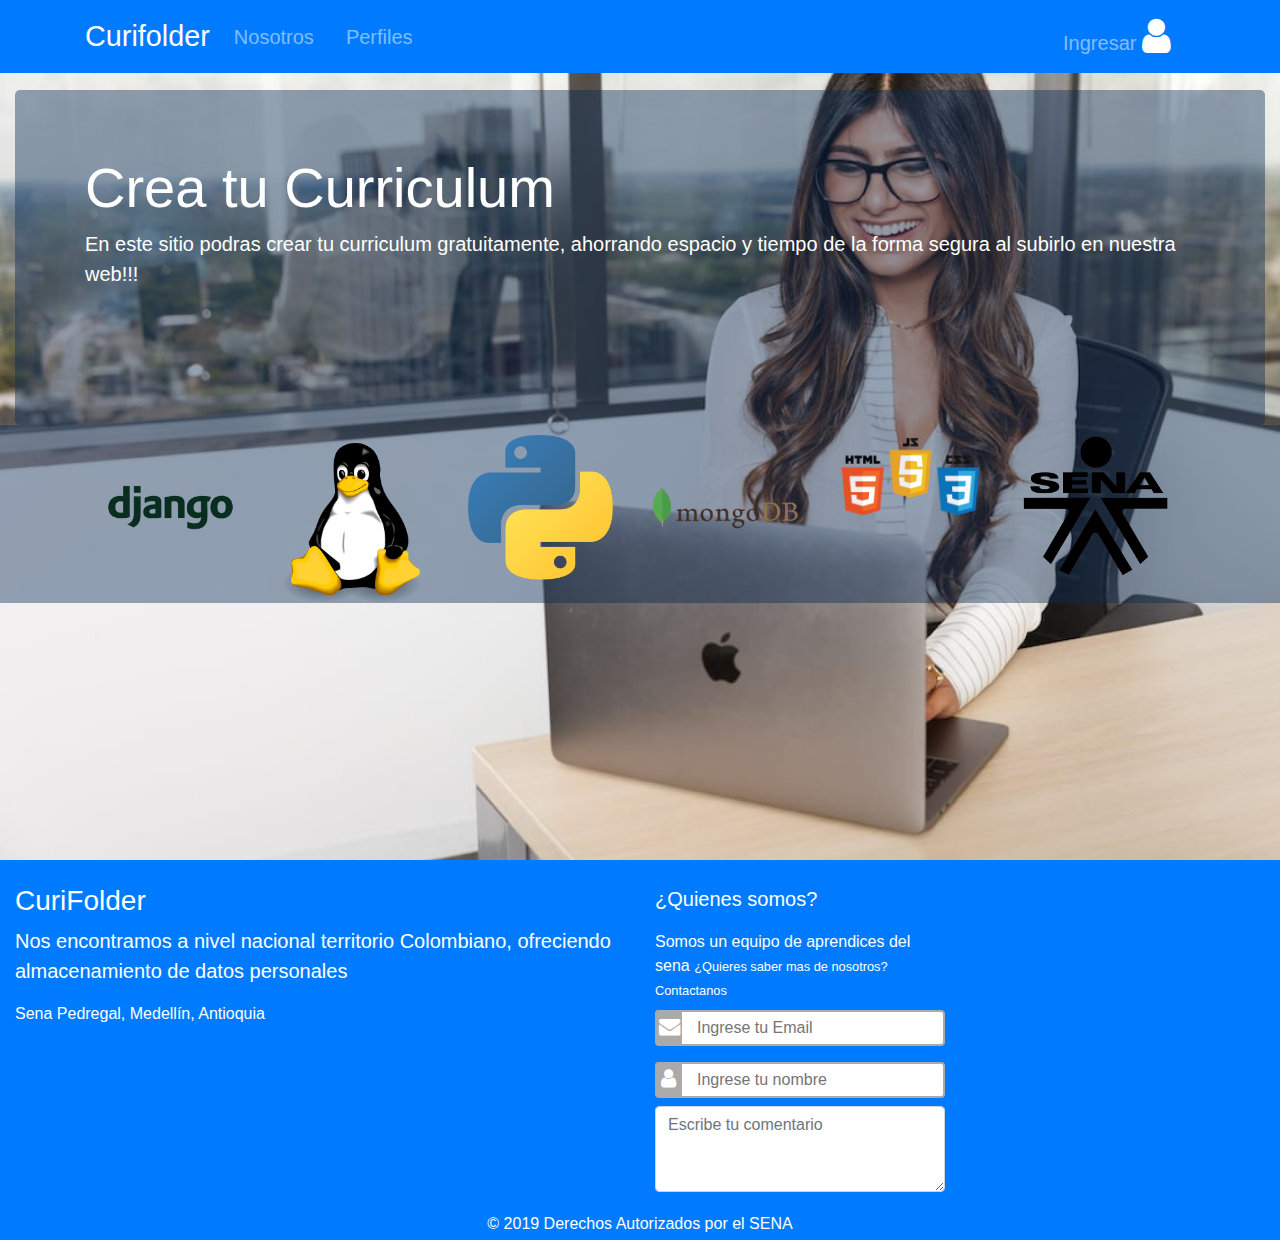
<file: proyectopython/index.html>
<!doctype html>
<html lang="es">
  <head>
    <!-- Required meta tags -->
    <meta charset="utf-8">
    <meat name="projectend" autor="Jose Quintero">
    <meta name="viewport" content="width=device-width, initial-scale=1, shrink-to-fit=no">
    <!-- Bootstrap CSS -->
    <link rel="icon" href="assets/img/inicio.png">
    <link rel="stylesheet" href="https://stackpath.bootstrapcdn.com/bootstrap/4.3.1/css/bootstrap.min.css" integrity="sha384-ggOyR0iXCbMQv3Xipma34MD+dH/1fQ784/j6cY/iJTQUOhcWr7x9JvoRxT2MZw1T" crossorigin="anonymous">
    <link rel="stylesheet" type="text/css" href="assets/css/carousel.css" rel="stylesheet" type="text/css" >
    <link rel="stylesheet" type="text/css" href="https://cdnjs.cloudflare.com/ajax/libs/font-awesome/4.7.0/css/font-awesome.css" >
    <link rel="stylesheet" href="assets/css/styleindex.css">    
    <link rel="stylesheet" href="assets/css/style.css">
    <link rel="stylesheet" href="assets/css/fonts.css">
    <!--Scripts JS -->
    <script src="https://ajax.googleapis.com/ajax/libs/jquery/1.12.4/jquery.min.js" type="text/javascript" ></script>
    <script src="https://stackpath.bootstrapcdn.com/bootstrap/4.3.1/js/bootstrap.min.js" integrity="sha384-JjSmVgyd0p3pXB1rRibZUAYoIIy6OrQ6VrjIEaFf/nJGzIxFDsf4x0xIM+B07jRM" crossorigin="anonymous"></script>
    <script src="slick.js" type="text/javascript" charset="utf-8"></script>
  <title>Pagina principal</title>
  </head>
  <body class="cambie1" >
      <script type="text/javascript">
       (function(){
	var i = 2;
		var cambiar = setInterval( function(){
			$('#cambiante').css( 'background-image', 'url("2.jpg")' );
			$('.cambie1').animate({
				opacity: 1
			}, 'slow', function(){
				$(this).css( {'background-image': 'url("assets/img/estudiante' + i + '.jpg")'} )
				.animate({opacity: 2});
				i++;
        if ( i == 3 )
        { 
          i = 1  
        };
			});
		}, 5000);
  })();
      </script>
      <!-- OBVIAMENTE ESTE ES EL CONTENIDO DEL MENU -->
      <nav class="navbar navbar-expand-lg navbar-dark bg-primary fixed-top " role="navigation">
         <div class="container">
             <a class="navbar-brand titulo" href="#">Curifolder</a>
             <button class="navbar-toggler border-0" type="button" data-toggle="collapse" data-target="#exCollapsingNavbar">
               &#9776;
             </button>
             <div class="collapse navbar-collapse" id="exCollapsingNavbar">
                <!-- <ul class="nav navbar-nav">
                    <li class="nav-item"><a href="index.html" class="nav-link navbar-brand">Inicio</a></li>
                 </ul> -->
                 <ul class="nav navbar-nav">
                    <li class="nav-item"><a href="nosotros.html" class="nav-link navbar-brand">Nosotros</a></li>
                 </ul>
                 <ul class="nav navbar-nav">
                    <li class="nav-item"><a href="perfil.html" class="nav-link navbar-brand">Perfiles</a></li>
                  </ul>
                 <ul class="nav navbar-nav flex-row justify-content-between ml-auto">
                     <li class="dropdown order-1 ">
                        <a class="nav-link navbar-brand" id="dropdownMenu1" data-toggle="dropdown" style="cursor: pointer;">Ingresar
                         <i class="fa fa-user fa-2x " style="color: white; "  aria-hidden="true">
                        </a></i>
                         <ul class="dropdown-menu dropdown-menu-right mt-2">
                            <li class="px-3 py-2">
                                <form class="form" role="form">
                                      <div class="inputWithIcon inputIconBg">
                                         <input id="emailInput" placeholder="Email" type="email" required="">
                                         <i class="fa fa-envelope fa-lg fa-fw" aria-hidden="true"></i>
                                     </div>
                                     <div class="inputWithIcon inputIconBg">
                                         <input id="passwordInput" placeholder="Password"  type="password" required="">
                                         <i class="fa fa-lock fa-lg fa-fw" aria-hidden="true"></i>
                                      </div>
                                     <div class="form-group">
                                         <button type="submit" class="btn btn-success btn-block">Ingresar</button>
                                     </div>
                                     <div class="form-group text-center">
                                         <small><a href="#" data-toggle="modal" data-target="#modalRegisterForm">¿Usuario nuevo?</a></small>
                                     </div>
                                 </form>
                             </li>
                         </ul>
                     </li>
                 </ul>
             </div>
         </div>
     </nav>
     <!-- ESTE ES EL CONTENIDO DE LA VENTANA EMERGENTE -->
     <div class="modal fade" id="modalRegisterForm" tabindex="-1" role="dialog" aria-labelledby="myModalLabel"
       aria-hidden="true">
       <div class="modal-dialog" role="document">
         <div class="modal-content">
           <div class="modal-header text-center">
             <h4 class="modal-title w-100 font-weight-bold">Registro</h4>
             <button type="button" class="close" data-dismiss="modal" aria-label="Close">
               <span aria-hidden="true">&times;</span>
             </button>
           </div>
           <div class="modal-body mx-3">
            <div class="inputWithIcon inputIconBg">
              <input type="text" placeholder="Ingrese nombre">
              <i class="fa fa-user fa-lg fa-fw" aria-hidden="true"></i>
            </div>
            <div class="inputWithIcon inputIconBg">
              <input type="text" placeholder="Ingrese apellido">
              <i class="fa fa-user fa-lg fa-fw" aria-hidden="true"></i>
            </div>
            <div class="inputWithIcon inputIconBg">
              <input type="email" placeholder="Ingrese Email">
              <i class="fa fa-envelope fa-lg fa-fw" aria-hidden="true"></i>
            </div>
            <div class="inputWithIcon inputIconBg">
              <input type="password" placeholder="Ingrese contraseña">
              <i class="fa fa-lock fa-lg fa-fw" aria-hidden="true"></i>
            </div>
           </div>
           <div class="modal-footer d-flex justify-content-center">
             <button class="btn btn btn-success">Registrarse</button>
           </div>
         </div>
       </div>
     </div>
    <div class="container-fluid">
      <div class="jumbotron jumbotron-fluid transfe py-10 tamain ">
        <div class="container ">
          <h1 class="display-4">Crea tu Curriculum</h1>
          <p class="lead">En este sitio podras crear tu curriculum gratuitamente, ahorrando espacio y tiempo de la forma segura al subirlo en nuestra web!!!</p>
        </div>
      </div>
    </div>
    <div class="row carrusel fila">
        <div class="container">
          <section class="customer-logos slider">
            <div class="slide"><img src="assets/img/car4.png"></div>
            <div class="slide"><img src="assets/img/car1.png"></div>
            <div class="slide"><img src="assets/img/car2.png"></div>
            <div class="slide"><img src="assets/img/car3.png"></div>
            <div class="slide"><img src="assets/img/car5.png"></div>
            <div class="slide"><img src="assets/img/car6.png"></div>
            <div class="slide"><img src="assets/img/image8.png"></div>
          </section>
        </div>
      </div>
	<script type="text/javascript">
		$(document).ready(function(){
			$('.customer-logos').slick({
				slidesToShow: 6,
				slidesToScroll: 1,
				autoplay: true,
				autoplaySpeed: 3000,
				arrows: false,
				dots: false,
					pauseOnHover: false,
					responsive: [{
					breakpoint: 768,
					settings: {
						slidesToShow: 4
					}
				}, {
					breakpoint: 520,
					settings: {
						slidesToShow: 3
					}
				}]
			});
    });
  </script>
  <!-- Y POR ULTIMO ESTA EL PIE DE PAGINA -->
  <footer class="page-footer font-small bg-primary pt-4">
    <div class="container-fluid text-center blue text-md-left">
      <div class="row">
        <div class="col-md-6 mt-md-0 mt-3">
          <!-- Content -->
          <h3 style="color: white;">CuriFolder</h3>
          <p class="lead" style="color: white;">Nos encontramos a nivel nacional territorio Colombiano, ofreciendo almacenamiento de datos personales</p>
          <p style="color: white;">Sena Pedregal, Medellín, Antioquia</p>   
          <iframe class="embed-responsive-item" src="https://www.google.com/maps/embed?pb=!1m18!1m12!1m3!1d3965.716385745309!2d-75.57092518517804!3d6.300947927458416!2m3!1f0!2f0!3f0!3m2!1i1024!2i768!4f13.1!3m3!1m2!1s0x8e442f25d6670d4d%3A0x8043999e5e767b96!2sSENA%20-%20Centro%20de%20Tecnolog%C3%ADa%20de%20la%20Manufactura%20Avanzada!5e0!3m2!1ses!2sco!4v1570754942399!5m2!1ses!2sco" width="400" height="100" frameborder="0" style="border:0;" allowfullscreen=""></iframe>
        </div>
        <hr class="clearfix w-100 d-md-none pb-3">
        <div class="col-md-3 mb-md-0 mb-3">
          <p class="lead" style="color: white;">¿Quienes somos?</p>
          <ul class="list-unstyled">
            <li>
              <a style="color: white;">Somos un equipo de aprendices del sena</a>
              <small ><a  style="color: white;" href="nosotros.html" >¿Quieres saber mas de nosotros?</a></small>
              <form action="" method="POST">
                <small>Contactanos</small>                      
            <div class="inputWithIcon inputIconBg">
                <input type="email" placeholder="Ingrese tu Email">
                <i class="fa fa-envelope fa-lg fa-fw" aria-hidden="true"></i>
              </div>
              <div class="inputWithIcon inputIconBg">
                  <input type="text" placeholder="Ingrese tu nombre">
                  <i class="fa fa-user fa-lg fa-fw" aria-hidden="true"></i>
                </div>
                <div class="inputWithIcon inputIconBg">
                <textarea  name="comentarios" rows="3" cols="35" class="md-textarea form-control" placeholder="Escribe tu comentario"></textarea>
              </div>
              </form>
            </li>
          </ul>
        </div>
      </div>
    </div>
    <div class="footer-copyright text-center py-1 blue" style="color: white;">© 2019 Derechos Autorizados por el SENA
    </div>
  </footer>
    <script src="https://cdnjs.cloudflare.com/ajax/libs/popper.js/1.14.7/umd/popper.min.js" integrity="sha384-UO2eT0CpHqdSJQ6hJty5KVphtPhzWj9WO1clHTMGa3JDZwrnQq4sF86dIHNDz0W1" crossorigin="anonymous"></script>
</body>
</html>
</file>
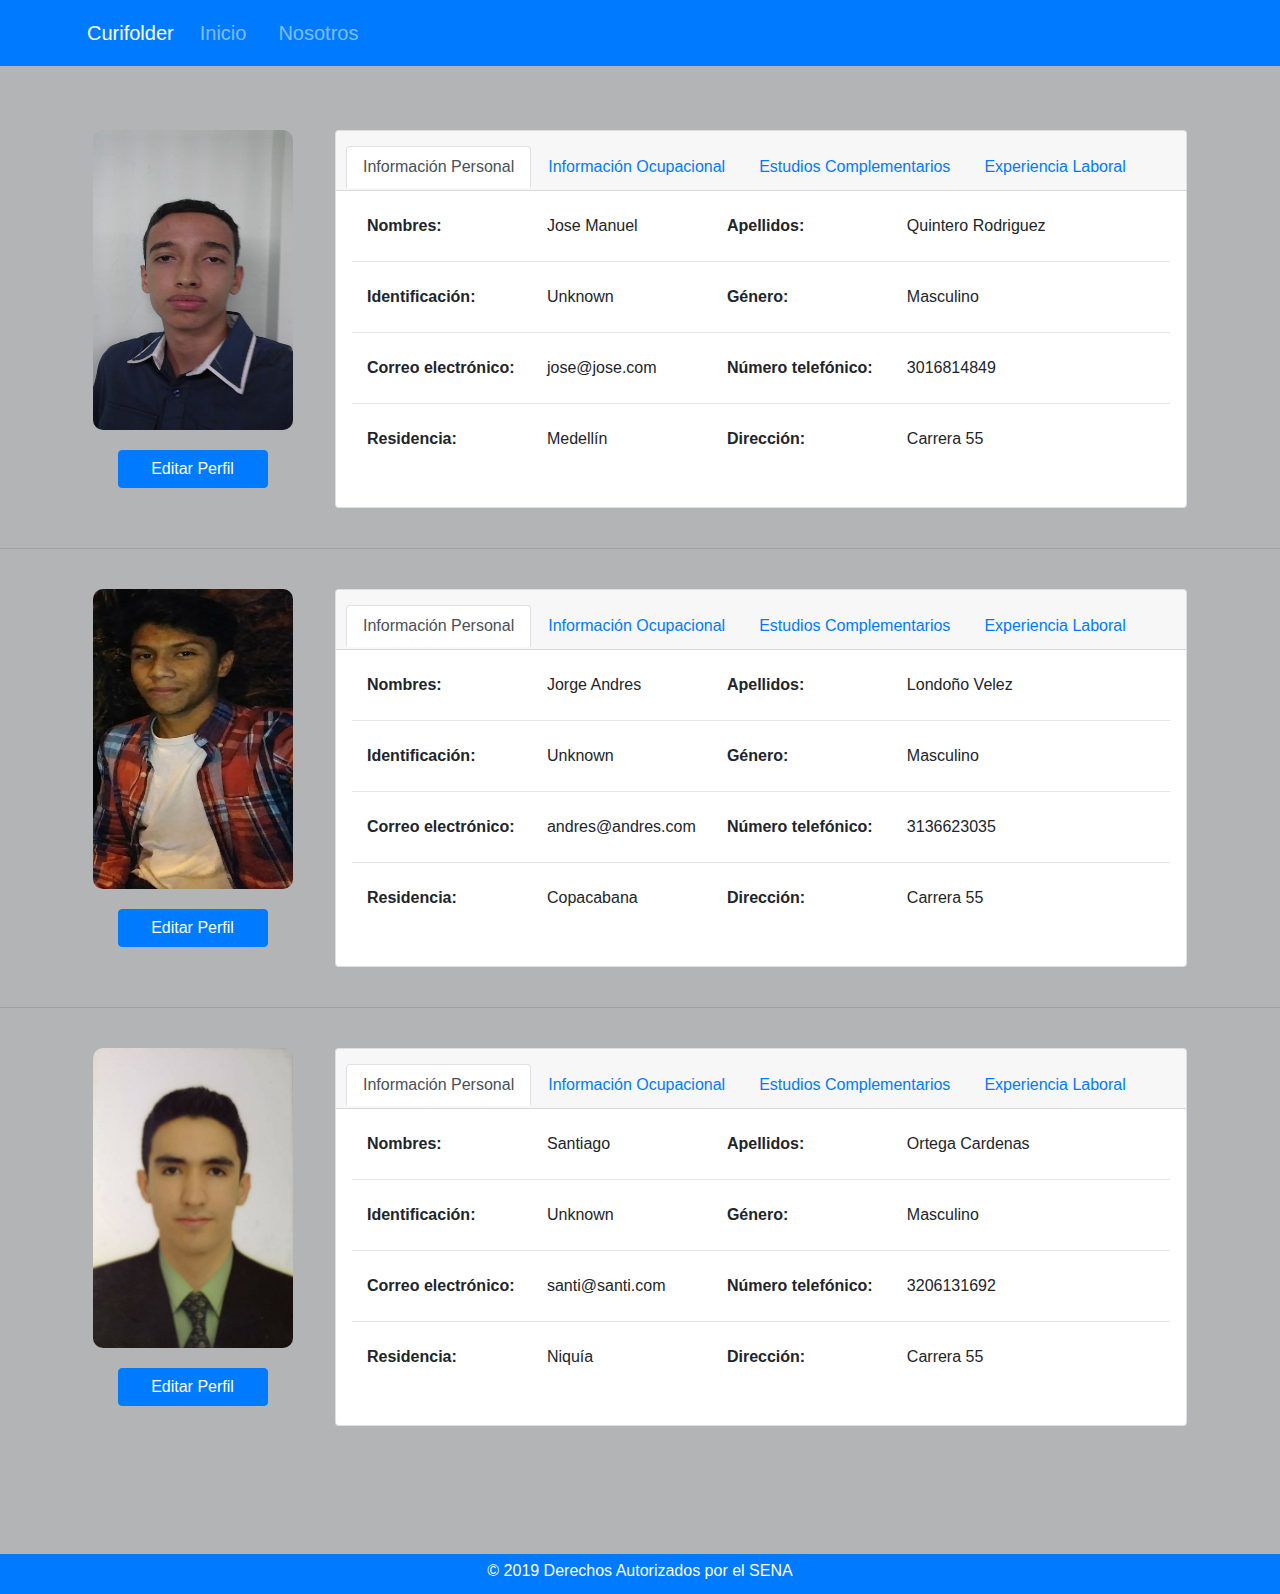
<file: proyectopython/perfil.html>
<!DOCTYPE html>
<html lang="es">
  <head>
    <meta charset="utf-8">
    <meta name="viewport" content="width=device-width, initial-scale=1.0">
    <link rel="icon" href="assets/img/inicio.png">
    <link rel="stylesheet" href="assets/css/styleprofile.css">
    <link rel="stylesheet" href="assets/css/styleindex.css">
    <link rel="stylesheet" type="text/css" href="https://cdnjs.cloudflare.com/ajax/libs/font-awesome/4.7.0/css/font-awesome.css" crossorigin="anonymous">
    <link rel="stylesheet" type="text/css" href="https://stackpath.bootstrapcdn.com/bootstrap/4.3.1/css/bootstrap.min.css" crossorigin="anonymous">
  <title>Perfil de usuario</title>
  </head>
  <!-- ESTE ES EL MENU YA DE POR SI -->
  <body style="background: #b3b4b5;">
      <nav class="navbar navbar-expand-lg navbar-dark bg-primary fixed-top " role="navigation">
          <div class="container">
              <a class="navbar-brand titulo" href="#">Curifolder</a>
              <button class="navbar-toggler border-0" type="button" data-toggle="collapse" data-target="#exCollapsingNavbar">
                &#9776;
              </button>
              <div class="collapse navbar-collapse" id="exCollapsingNavbar">
                 <ul class="nav navbar-nav">
                     <li class="nav-item"><a href="index.html" class="nav-link navbar-brand">Inicio</a></li>
                  </ul>
                  <ul class="nav navbar-nav">
                     <li class="nav-item"><a href="nosotros.html" class="nav-link navbar-brand">Nosotros</a></li>
                  </ul>
              </div>
          </div>
      </nav>
      <!-- TODO ESTO ES EL CONTENIDO DEL MINI FORMULARIO DE INGRESO -->
        <div id="main"></div>
        <!-- PRIMERO VA EL CONTENEDOR DEL JOSE --> 
      <div class="container">
        <div class="row">
          <!-- CONTENEDOR DE LA IMAGEN DE PERFIL Y EL BOTON -->
          <div class="col-lg-3 order-lg text-center" style="margin-left: -20px;">
            <img src="assets/img/jose.jpg" style="border-radius: 10px; height: 300px; width: 200px;" class="mx-auto img-fluid img-circle d-block" alt="avatar">
            <div class="card-body">
              <button type="button" class="btn btn-primary" style="width: 150px;">Editar Perfil</button>
            </div>
          </div>
          <!-- CONTENEDOR DE MENU MAS LAS TABLAS -->
          <div class="card tab-card">
            <!-- CONTENEDOR DE UNICAMENTE EL MENU DE USAURIO -->
            <div class="card-header tab-card-header">
              <ul class="nav nav-tabs card-header-tabs" role="tablist">
                <li class="nav-item">
                  <a class="nav-link active" id="two-tab" data-toggle="tab" href="#two" role="tab" aria-controls="Two" aria-selected="true">Información Personal</a>
                </li>
                <li class="nav-item">
                  <a class="nav-link" id="one-tab" data-toggle="tab" href="#one" role="tab" aria-controls="One" aria-selected="true">Información Ocupacional</a>
                </li>
                <li class="nav-item">
                  <a class="nav-link" id="one-tab" data-toggle="tab" href="#three" role="tab" aria-controls="One" aria-selected="true">Estudios Complementarios</a>
                </li>
                <li class="nav-item">
                  <a class="nav-link" id="one-tab" data-toggle="tab" href="#four" role="tab" aria-controls="one" aria-selected="true">Experiencia Laboral</a>
                </li>
              </ul>
            </div>
            <!-- ESTE ES EL CONTENEDOR DE TODAS LAS TABLAS -->
            <div class="tab-content" id="myTabContent" style="width: 850px;">
              <!-- DESDE AQUI INCIA LA PRIMERA TABLA -->
              <div class="tab-pane show fade p-3" id="one" role="tabpanel" aria-labelledby="one-tab">
                <div class="row">
                  <div class="col-md-12" style="font-family: Arial, Helvetica, sans-serif;">
                    <h5><b>Perfil Profesional</b></h5>
                    <p>Lorem ipsum dolor sit amet consectetur adipisicing elit. Tempora, architecto? Perferendis repellendus error, numquam unde commodi inventore, officiis hic itaque odio necessitatibus explicabo minima, totam neque temporibus ullam! Explicabo, dolores!</p><hr>
                    <h5><b>Perfil Ocupacional</b></h5>
                    <p>Lorem ipsum dolor, sit amet consectetur adipisicing elit. Expedita corrupti iure esse molestias delectus labore, itaque sint, autem libero dolore facere! Est quasi et dolore quas rerum error aperiam iusto.</p><hr>
                    <h5><b>Logros Destacados</b></h5>
                    <p>Lorem ipsum dolor, sit amet consectetur adipisicing elit. Expedita corrupti iure esse molestias delectus labore, itaque sint, autem libero dolore facere! Est quasi et dolore quas rerum error aperiam iusto.</p><hr>
                    <div>
                      <h5><b>Conocimientos en las tecnologias</b></h5>
                      <a href="#" class="badge badge-dark badge-pill" style="background: orange; padding: 10px; width: 60px;">HTML</a>
                      <a href="#" class="badge badge-dark badge-pill" style="background: green; padding: 10px; width: 60px;">PHP</a>
                      <a href="#" class="badge badge-dark badge-pill" style="background: brown; padding: 10px; width: 60px;">JAVA</a>
                      <a href="#" class="badge badge-dark badge-pill" style="background: blue; padding: 10px; width: 80px;">PYTHON</a>
                      <a href="#" class="badge badge-dark badge-pill" style="background: purple; padding: 10px; width: 100px;">BOOTSTRAP</a>
                    </div>
                  </div>
                </div>
              </div>
              <!-- PARA ENTRAR A LA SEGUNDA TABLA -->
              <div class="tab-pane fade show p-3 active" id="two" role="tabpanel" aria-labelledby="two-tab">
                <form role="form">
                  <div class="form-group row col-lg-11" style="font-family: Arial, Helvetica, sans-serif;">
                    <label class="col-lg-3 col-form-label"><b>Nombres:</b></label>
                    <label class="col-lg-3 col-form-label">Jose Manuel</label>
                    <label class="col-lg-3 col-form-label"><b>Apellidos:</b></label>
                    <label class="col-lg-3 col-form-label">Quintero Rodriguez</label>
                  </div><hr>
                  <div class="form-group row col-lg-11" style="font-family: Arial, Helvetica, sans-serif;">
                    <label class="col-lg-3 col-form-label"><b>Identificación:</b></label>
                    <label class="col-lg-3 col-form-label">Unknown</label>
                    <label class="col-lg-3 col-form-label"><b>Género:</b></label>
                    <label class="col-lg-3 col-form-label">Masculino</label>
                  </div><hr>
                  <div class="form-group row col-lg-11" style="font-family: Arial, Helvetica, sans-serif;">
                    <label class="col-lg-3 col-form-label"><b>Correo electrónico:</b></label>
                    <label class="col-lg-3 col-form-label">jose@jose.com</label>
                    <label class="col-lg-3 col-form-label"><b>Número telefónico:</b></label>
                    <label class="col-lg-3 col-form-label">3016814849</label>
                  </div><hr>
                  <div class="form-group row col-lg-11" style="font-family: Arial, Helvetica, sans-serif;">
                    <label class="col-lg-3 col-form-label"><b>Residencia:</b></label>
                    <label class="col-lg-3 col-form-label">Medellín</label>
                    <label class="col-lg-3 col-form-label"><b>Dirección:</b></label>
                    <label class="col-lg-3 col-form-label">Carrera 55</label>
                  </div>
                </form>
              </div>
                <!-- CONTENEDOR DE LA TERCERA TABLA -->
                <div class="tab-pane show fade p-3" id="three" role="tabpanel" aria-labelledby="one-tab">
                  <div class="form-group row col-lg-11" style="font-family: Arial, Helvetica, sans-serif;">
                    <label class="col-lg-2 col-form-label"><b>Primaria:</b></label>
                    <label class="col-lg-4 col-form-label">Liceo Antioqueño 2005</label>
                    <label class="col-lg-2 col-form-label"><b>Bachiller:</b></label>
                    <label class="col-lg-4 col-form-label">Liceo Antioqueño 2011</label>
                  </div><hr>
                  <div class="form-group row col-lg-11" style="font-family: Arial, Helvetica, sans-serif;">
                    <label class="col-lg-2 col-form-label"><b>Tecnica:</b></label>
                    <label class="col-lg-4 col-form-label">Universidad Nacional 2013</label>
                    <label class="col-lg-2 col-form-label"><b>Tecnologia:</b></label>
                    <label class="col-lg-4 col-form-label">Universidad Nacional 2015</label>
                  </div><hr>
                  <div class="form-group row col-lg-11" style="font-family: Arial, Helvetica, sans-serif;">
                    <label class="col-lg-2 col-form-label"><b>Ingeneria:</b></label>
                    <label class="col-lg-4 col-form-label">Unknown</label>
                    <label class="col-lg-2 col-form-label"><b>Maestria:</b></label>
                    <label class="col-lg-4 col-form-label">Unknown</label>
                  </div>
                </div>
                  <!-- CONTENEDOR DE LA CUARTA TABLA -->
                  <div class="tab-pane show fade p-3" id="four" role="tabpanel" aria-labelledby="one-tab">
                    <div class="form-group row col-lg-11" style="font-family: Arial, Helvetica, sans-serif;">
                      <label class="col-lg-2 col-form-label"><b>Empresa:</b></label>
                      <label class="col-lg-4 col-form-label">Bancolombia</label>
                      <label class="col-lg-2 col-form-label"><b>Gerente:</b></label>
                      <label class="col-lg-4 col-form-label">Unknown</label>          
                    </div><hr>
                    <div class="form-group row col-lg-11" style="font-family: Arial, Helvetica, sans-serif;">
                      <label class="col-lg-2 col-form-label"><b>Cargo:</b></label>
                      <label class="col-lg-4 col-form-label">Vendedor y Reparador</label>
                      <label class="col-lg-2 col-form-label"><b>Estado:</b></label>
                      <label class="col-lg-4 col-form-label">Retirado</label>
                    </div><hr>
                    <div class="form-group row col-lg-11" style="font-family: Arial, Helvetica, sans-serif;">
                      <label class="col-lg-2 col-form-label"><b>Contrato:</b></label>
                      <label class="col-lg-4 col-form-label">3 de Diciembre de 2011</label>
                      <label class="col-lg-2 col-form-label"><b>Retiro:</b></label>
                      <label class="col-lg-4 col-form-label">27 de Diciembre de 2013</label>
                    </div>
                  </div>
              </div>
            </div>
          </div>
        </div>
        <br>
        <hr> <!-- ESTE ES EL CONTENEDOR DEL JORGE -->
        <br>
        <div class="container">
          <div class="row">
            <!-- CONTENEDOR DE LA IMAGEN Y EL BOTON -->
            <div class="col-lg-3 order-lg text-center" style="margin-left: -20px;">
              <img src="assets/img/jorge.jpg" style="border-radius: 10px; height: 300px; width: 200px;" class="mx-auto img-fluid img-circle d-block" alt="avatar">
              <div class="card-body">
                <button type="button" class="btn btn-primary" style="width: 150px;">Editar Perfil</button>
              </div>
            </div>
            <!-- CONTENEDOR DEL MENU Y LAS TABLAS -->
            <div class="card tab-card">
              <!-- CONTENEDOR DE SOLAMENTE LOS MENUS -->
              <div class="card-header tab-card-header">
                <ul class="nav nav-tabs card-header-tabs" role="tablist">
                  <li class="nav-item">
                    <a class="nav-link active" id="two-tab" data-toggle="tab" href="#six" role="tab" aria-controls="Two" aria-selected="true">Información Personal</a>
                  </li>
                  <li class="nav-item">
                    <a class="nav-link" id="one-tab" data-toggle="tab" href="#five" role="tab" aria-controls="One" aria-selected="true">Información Ocupacional</a>
                  </li>
                  <li class="nav-item">
                    <a class="nav-link" id="one-tab" data-toggle="tab" href="#seven" role="tab" aria-controls="One" aria-selected="true">Estudios Complementarios</a>
                  </li>
                  <li class="nav-item">
                    <a class="nav-link" id="one-tab" data-toggle="tab" href="#eight" role="tab" aria-controls="one" aria-selected="true">Experiencia Laboral</a>
                  </li>
                </ul>
              </div>
              <!-- ESTE ES EL CONTENEDOR DE SOLO LAS TABLAS -->
              <div class="tab-content" id="myTabContent" style="width: 850px;">
                <!-- CONTENEDOR DE LA PRIMERA TABLA -->
                <div class="tab-pane show fade p-3" id="five" role="tabpanel" aria-labelledby="one-tab">
                  <div class="row">
                    <div class="col-md-12" style="font-family: Arial, Helvetica, sans-serif;">
                      <h5><b>Perfil Profesional</b></h5>
                      <p>Lorem ipsum dolor sit amet consectetur adipisicing elit. Tempora, architecto? Perferendis repellendus error, numquam unde commodi inventore, officiis hic itaque odio necessitatibus explicabo minima, totam neque temporibus ullam! Explicabo, dolores!</p><hr>
                      <h5><b>Perfil Ocupacional</b></h5>
                      <p>Lorem ipsum dolor, sit amet consectetur adipisicing elit. Expedita corrupti iure esse molestias delectus labore, itaque sint, autem libero dolore facere! Est quasi et dolore quas rerum error aperiam iusto.</p><hr>
                      <h5><b>Logros Destacados</b></h5>
                      <p>Lorem ipsum dolor, sit amet consectetur adipisicing elit. Expedita corrupti iure esse molestias delectus labore, itaque sint, autem libero dolore facere! Est quasi et dolore quas rerum error aperiam iusto.</p><hr>
                      <div>
                        <h5><b>Conocimientos en las tecnologias</b></h5>
                        <a href="#" class="badge badge-dark badge-pill" style="background: orange; padding: 10px; width: 60px;">HTML</a>
                        <a href="#" class="badge badge-dark badge-pill" style="background: green; padding: 10px; width: 60px;">PHP</a>
                        <a href="#" class="badge badge-dark badge-pill" style="background: brown; padding: 10px; width: 60px;">JAVA</a>
                        <a href="#" class="badge badge-dark badge-pill" style="background: blue; padding: 10px; width: 80px;">PYTHON</a>
                        <a href="#" class="badge badge-dark badge-pill" style="background: purple; padding: 10px; width: 100px;">BOOTSTRAP</a>
                      </div>
                    </div>
                  </div>
                </div>
                <!-- CONTENEDOR DE LA SEGUNDA TABLA -->
                <div class="tab-pane fade show p-3 active" id="six" role="tabpanel" aria-labelledby="two-tab">
                  <!-- PARA LA INFORMACION PERSONAL SE USA UN FORMULARIO -->
                  <form role="form">
                    <div class="form-group row col-lg-11" style="font-family: Arial, Helvetica, sans-serif;">
                      <label class="col-lg-3 col-form-label"><b>Nombres:</b></label>
                      <label class="col-lg-3 col-form-label">Jorge Andres</label>
                      <label class="col-lg-3 col-form-label"><b>Apellidos:</b></label>
                      <label class="col-lg-3 col-form-label">Londoño Velez</label>
                    </div><hr>
                    <div class="form-group row col-lg-11" style="font-family: Arial, Helvetica, sans-serif;">
                      <label class="col-lg-3 col-form-label"><b>Identificación:</b></label>
                      <label class="col-lg-3 col-form-label">Unknown</label>
                      <label class="col-lg-3 col-form-label"><b>Género:</b></label>
                      <label class="col-lg-3 col-form-label">Masculino</label>
                    </div><hr>
                    <div class="form-group row col-lg-11" style="font-family: Arial, Helvetica, sans-serif;">
                      <label class="col-lg-3 col-form-label"><b>Correo electrónico:</b></label>
                      <label class="col-lg-3 col-form-label">andres@andres.com</label>
                      <label class="col-lg-3 col-form-label"><b>Número telefónico:</b></label>
                      <label class="col-lg-3 col-form-label">3136623035</label>
                    </div><hr>
                    <div class="form-group row col-lg-11" style="font-family: Arial, Helvetica, sans-serif;">
                      <label class="col-lg-3 col-form-label"><b>Residencia:</b></label>
                      <label class="col-lg-3 col-form-label">Copacabana</label>
                      <label class="col-lg-3 col-form-label"><b>Dirección:</b></label>
                      <label class="col-lg-3 col-form-label">Carrera 55</label>
                    </div>
                    </form>
                  </div>
                  <!-- CONTENEDOR DE LA TERCERA TABLA -->
                  <div class="tab-pane show fade p-3" id="seven" role="tabpanel" aria-labelledby="one-tab">
                    <div class="form-group row col-lg-11" style="font-family: Arial, Helvetica, sans-serif;">
                      <label class="col-lg-2 col-form-label"><b>Primaria:</b></label>
                      <label class="col-lg-4 col-form-label">Liceo Antioqueño 2005</label>
                      <label class="col-lg-2 col-form-label"><b>Bachiller:</b></label>
                      <label class="col-lg-4 col-form-label">Liceo Antioqueño 2011</label>
                    </div><hr>
                    <div class="form-group row col-lg-11" style="font-family: Arial, Helvetica, sans-serif;">
                      <label class="col-lg-2 col-form-label"><b>Tecnica:</b></label>
                      <label class="col-lg-4 col-form-label">Universidad Nacional 2013</label>
                      <label class="col-lg-2 col-form-label"><b>Tecnologia:</b></label>
                      <label class="col-lg-4 col-form-label">Universidad Nacional 2015</label>
                    </div><hr>
                    <div class="form-group row col-lg-11" style="font-family: Arial, Helvetica, sans-serif;">
                      <label class="col-lg-2 col-form-label"><b>Ingeneria:</b></label>
                      <label class="col-lg-4 col-form-label">Unknown</label>
                      <label class="col-lg-2 col-form-label"><b>Maestria:</b></label>
                      <label class="col-lg-4 col-form-label">Unknown</label>
                    </div>
                  </div>
                    <!-- CONTENEDOR DE LA CUARTA TABLA -->
                    <div class="tab-pane show fade p-3" id="eight" role="tabpanel" aria-labelledby="one-tab">
                      <div class="form-group row col-lg-11" style="font-family: Arial, Helvetica, sans-serif;">
                        <label class="col-lg-2 col-form-label"><b>Empresa:</b></label>
                        <label class="col-lg-4 col-form-label">Bancolombia</label>
                        <label class="col-lg-2 col-form-label"><b>Gerente:</b></label>
                        <label class="col-lg-4 col-form-label">Unknown</label>          
                      </div><hr>
                      <div class="form-group row col-lg-11" style="font-family: Arial, Helvetica, sans-serif;">
                        <label class="col-lg-2 col-form-label"><b>Cargo:</b></label>
                        <label class="col-lg-4 col-form-label">Vendedor y Reparador</label>
                        <label class="col-lg-2 col-form-label"><b>Estado:</b></label>
                        <label class="col-lg-4 col-form-label">Retirado</label>
                      </div><hr>
                      <div class="form-group row col-lg-11" style="font-family: Arial, Helvetica, sans-serif;">
                        <label class="col-lg-2 col-form-label"><b>Contrato:</b></label>
                        <label class="col-lg-4 col-form-label">3 de Diciembre de 2011</label>
                        <label class="col-lg-2 col-form-label"><b>Retiro:</b></label>
                        <label class="col-lg-4 col-form-label">27 de Diciembre de 2013</label>
                      </div>
                    </div>
                </div>
              </div>
            </div>
          </div>
          <br>
          <hr><!-- Y POR ULTIMO EL CONTENEDOR DEL SANTIAGO -->
          <br>
          <div class="container">
              <div class="row">
                <!-- CONTENEDOR DE LA IMAGEN Y EL BOTON -->
                <div class="col-lg-3 order-lg text-center" style="margin-left: -20px;">
                  <img src="assets/img/santi.jpg" style="border-radius: 10px; height: 300px; width: 200px;" class="mx-auto img-fluid img-circle d-block" alt="avatar">
                  <div class="card-body">
                    <button type="button" class="btn btn-primary" style="width: 150px;">Editar Perfil</button>
                  </div>
                </div>
                <!-- CONTENEDOR DEL MENU Y LAS TABLAS -->
                <div class="card tab-card">
                  <!-- CONTENEDOR DE SOLAMENTE LOS MENUS -->
                  <div class="card-header tab-card-header">
                    <ul class="nav nav-tabs card-header-tabs" role="tablist">
                      <li class="nav-item">
                        <a class="nav-link active" id="two-tab" data-toggle="tab" href="#ten" role="tab" aria-controls="Two" aria-selected="true">Información Personal</a>
                      </li>
                      <li class="nav-item">
                        <a class="nav-link" id="one-tab" data-toggle="tab" href="#nine" role="tab" aria-controls="One" aria-selected="true">Información Ocupacional</a>
                      </li>
                      <li class="nav-item">
                        <a class="nav-link" id="one-tab" data-toggle="tab" href="#eleven" role="tab" aria-controls="One" aria-selected="true">Estudios Complementarios</a>
                      </li>
                      <li class="nav-item">
                        <a class="nav-link" id="one-tab" data-toggle="tab" href="#twelve" role="tab" aria-controls="one" aria-selected="true">Experiencia Laboral</a>
                      </li>
                    </ul>
                  </div>
                  <!-- ESTE ES EL CONTENEDOR DE SOLO LAS TABLAS -->
                  <div class="tab-content" id="myTabContent" style="width: 850px;">
                    <!-- CONTENEDOR DE LA PRIMERA TABLA -->
                    <div class="tab-pane show fade p-3" id="nine" role="tabpanel" aria-labelledby="one-tab">
                      <div class="row">
                        <div class="col-md-12" style="font-family: Arial, Helvetica, sans-serif;">
                          <h5><b>Perfil Profesional</b></h5>
                          <p>Lorem ipsum dolor sit amet consectetur adipisicing elit. Tempora, architecto? Perferendis repellendus error, numquam unde commodi inventore, officiis hic itaque odio necessitatibus explicabo minima, totam neque temporibus ullam! Explicabo, dolores!</p><hr>
                          <h5><b>Perfil Ocupacional</b></h5>
                          <p>Lorem ipsum dolor, sit amet consectetur adipisicing elit. Expedita corrupti iure esse molestias delectus labore, itaque sint, autem libero dolore facere! Est quasi et dolore quas rerum error aperiam iusto.</p><hr>
                          <h5><b>Logros Destacados</b></h5>
                          <p>Lorem ipsum dolor, sit amet consectetur adipisicing elit. Expedita corrupti iure esse molestias delectus labore, itaque sint, autem libero dolore facere! Est quasi et dolore quas rerum error aperiam iusto.</p><hr>
                          <div>
                            <h5><b>Conocimientos en las tecnologias</b></h5>
                            <a href="#" class="badge badge-dark badge-pill" style="background: orange; padding: 10px; width: 60px;">HTML</a>
                            <a href="#" class="badge badge-dark badge-pill" style="background: green; padding: 10px; width: 60px;">PHP</a>
                            <a href="#" class="badge badge-dark badge-pill" style="background: brown; padding: 10px; width: 60px;">JAVA</a>
                            <a href="#" class="badge badge-dark badge-pill" style="background: blue; padding: 10px; width: 80px;">PYTHON</a>
                            <a href="#" class="badge badge-dark badge-pill" style="background: purple; padding: 10px; width: 100px;">BOOTSTRAP</a>
                          </div>
                        </div>
                      </div>
                    </div>
                    <!-- CONTENEDOR DE LA SEGUNDA TABLA -->
                    <div class="tab-pane fade show p-3 active" id="ten" role="tabpanel" aria-labelledby="two-tab">
                      <!-- PARA LA INFORMACION PERSONAL SE USA UN FORMULARIO -->
                      <form role="form">
                        <div class="form-group row col-lg-11" style="font-family: Arial, Helvetica, sans-serif;">
                          <label class="col-lg-3 col-form-label"><b>Nombres:</b></label>
                          <label class="col-lg-3 col-form-label">Santiago</label>
                          <label class="col-lg-3 col-form-label"><b>Apellidos:</b></label>
                          <label class="col-lg-3 col-form-label">Ortega Cardenas</label>
                        </div><hr>
                        <div class="form-group row col-lg-11" style="font-family: Arial, Helvetica, sans-serif;">
                          <label class="col-lg-3 col-form-label"><b>Identificación:</b></label>
                          <label class="col-lg-3 col-form-label">Unknown</label>
                          <label class="col-lg-3 col-form-label"><b>Género:</b></label>
                          <label class="col-lg-3 col-form-label">Masculino</label>
                        </div><hr>
                        <div class="form-group row col-lg-11" style="font-family: Arial, Helvetica, sans-serif;">
                          <label class="col-lg-3 col-form-label"><b>Correo electrónico:</b></label>
                          <label class="col-lg-3 col-form-label">santi@santi.com</label>
                          <label class="col-lg-3 col-form-label"><b>Número telefónico:</b></label>
                          <label class="col-lg-3 col-form-label">3206131692</label>
                        </div><hr>
                        <div class="form-group row col-lg-11" style="font-family: Arial, Helvetica, sans-serif;">
                          <label class="col-lg-3 col-form-label"><b>Residencia:</b></label>
                          <label class="col-lg-3 col-form-label">Niquía</label>
                          <label class="col-lg-3 col-form-label"><b>Dirección:</b></label>
                          <label class="col-lg-3 col-form-label">Carrera 55</label>
                        </div>
                      </form>
                    </div>
                      <!-- CONTENEDOR DE LA TERCERA TABLA -->
                      <div class="tab-pane show fade p-3" id="eleven" role="tabpanel" aria-labelledby="one-tab">
                        <div class="form-group row col-lg-11" style="font-family: Arial, Helvetica, sans-serif;">
                          <label class="col-lg-2 col-form-label"><b>Primaria:</b></label>
                          <label class="col-lg-4 col-form-label">Liceo Antioqueño 2005</label>
                          <label class="col-lg-2 col-form-label"><b>Bachiller:</b></label>
                          <label class="col-lg-4 col-form-label">Liceo Antioqueño 2011</label>
                        </div><hr>
                        <div class="form-group row col-lg-11" style="font-family: Arial, Helvetica, sans-serif;">
                          <label class="col-lg-2 col-form-label"><b>Tecnica:</b></label>
                          <label class="col-lg-4 col-form-label">Universidad Nacional 2013</label>
                          <label class="col-lg-2 col-form-label"><b>Tecnologia:</b></label>
                          <label class="col-lg-4 col-form-label">Universidad Nacional 2015</label>
                        </div><hr>
                        <div class="form-group row col-lg-11" style="font-family: Arial, Helvetica, sans-serif;">
                          <label class="col-lg-2 col-form-label"><b>Ingeneria:</b></label>
                          <label class="col-lg-4 col-form-label">Unknown</label>
                          <label class="col-lg-2 col-form-label"><b>Maestria:</b></label>
                          <label class="col-lg-4 col-form-label">Unknown</label>
                        </div>
                      </div>
                        <!-- CONTENEDOR DE LA CUARTA TABLA -->
                        <div class="tab-pane show fade p-3" id="twelve" role="tabpanel" aria-labelledby="one-tab">
                          <div class="form-group row col-lg-11" style="font-family: Arial, Helvetica, sans-serif;">
                            <label class="col-lg-2 col-form-label"><b>Empresa:</b></label>
                            <label class="col-lg-4 col-form-label">Bancolombia</label>
                            <label class="col-lg-2 col-form-label"><b>Gerente:</b></label>
                            <label class="col-lg-4 col-form-label">Unknown</label>          
                          </div><hr>
                          <div class="form-group row col-lg-11" style="font-family: Arial, Helvetica, sans-serif;">
                            <label class="col-lg-2 col-form-label"><b>Cargo:</b></label>
                            <label class="col-lg-4 col-form-label">Vendedor y Reparador</label>
                            <label class="col-lg-2 col-form-label"><b>Estado:</b></label>
                            <label class="col-lg-4 col-form-label">Retirado</label>
                          </div><hr>
                          <div class="form-group row col-lg-11" style="font-family: Arial, Helvetica, sans-serif;">
                            <label class="col-lg-2 col-form-label"><b>Contrato:</b></label>
                            <label class="col-lg-4 col-form-label">3 de Diciembre de 2011</label>
                            <label class="col-lg-2 col-form-label"><b>Retiro:</b></label>
                            <label class="col-lg-4 col-form-label">27 de Diciembre de 2013</label>
                          </div>
                        </div>
                    </div>
                  </div>
                </div>
              </div>
          <script src="https://code.jquery.com/jquery-3.2.1.slim.min.js" integrity="sha384-KJ3o2DKtIkvYIK3UENzmM7KCkRr/rE9/Qpg6aAZGJwFDMVNA/GpGFF93hXpG5KkN" crossorigin="anonymous"></script>
          <script src="https://cdnjs.cloudflare.com/ajax/libs/popper.js/1.12.9/umd/popper.min.js" integrity="sha384-ApNbgh9B+Y1QKtv3Rn7W3mgPxhU9K/ScQsAP7hUibX39j7fakFPskvXusvfa0b4Q" crossorigin="anonymous"></script>
          <script src="https://maxcdn.bootstrapcdn.com/bootstrap/4.0.0/js/bootstrap.min.js" integrity="sha384-JZR6Spejh4U02d8jOt6vLEHfe/JQGiRRSQQxSfFWpi1MquVdAyjUar5+76PVCmYl" crossorigin="anonymous"></script>
      <br><br><br><br><br><br><br>
      <!-- ESTE ES EL FAMOSISIMO PIE DE PAGINA EL CUAL SE PUSO FIJO ABAJO CON BR -->
    <footer class="bg-primary pd-2">
      <div class="text-center" style="color: white; padding: 5px;">© 2019 Derechos Autorizados por el SENA</div>
    </footer>
  </body>
</html>
</file>
<file: proyectopython/assets/css/styleindex.css>
html {
	min-height: 100%;
	position: relative;
  }
  body {
	margin: 0;
	margin-bottom: 40px;
  }

footer {

	position: absolute;
	bottom: 0;
	width: 100%;
	height: 40px;
	color: white;
  }


/* Fixed navbar */
body {
    padding-top: 90px;
}
/* General sizing */
ul.dropdown-lr {
  width: 300px;
}

/* mobile fix */
@media (max-width: 768px) {
	.dropdown-lr h3 {
		color: #eee;
	}
	.dropdown-lr label {
		color: #eee;
	}
}

.navbar {

	padding: 10px !important;
}


.cambie1{
background-image: url("../img/estudiante1.jpg");
background-attachment: fixed;
background-repeat: no-repeat; 
background-size: cover;
}
.cambie2{
	background-image: url("../img/estudiante2.jpg");
	background-attachment: fixed;
	background-repeat: no-repeat; 
	background-size: cover;
	}

.transfe{
    background-color: rgba(6, 43, 85, 0.418);
    border-radius: 5px;

    color: white;
}

.blue {
    background-color: #007bff!important;;
}
.blue1{
		background-color: #3597ff!important;
}

.tamain{
	margin-bottom: 0em;
	padding-bottom: 120px;
}

.titulo{
	font-size: 1.80em;
}

.carrusel{
	padding-top:10px;  
	background: rgba(6, 43, 85, 0.418);
}


/* input imagenes */
input {
	width: 100%;
	border: 2px solid #aaa;
	border-radius: 4px;
	margin: 8px 0;
	outline: none;
	padding: 4px;
	box-sizing: border-box;
	transition: 0.3s;
  }
  



  input:focus {
	border-color: dodgerBlue;
	box-shadow: 0 0 8px 0 dodgerBlue;
  }

  
  
  .inputWithIcon input {
	padding-left: 40px;
  }
  
  .inputWithIcon {
	position: relative;
  }
  
  .inputWithIcon i {
	position: absolute;
	left: 0;
	top: 8px;
	padding: 9px 8px;
	color: #aaa;
	transition: 0.3s;
  }
  
  .inputWithIcon input:focus + i {
	color: dodgerBlue;
  }
  
  .inputWithIcon.inputIconBg i {
	background-color: #aaa;
	color: #fff;
	padding: 9px 4px;
	border-radius: 4px 0 0 4px;
  }
  
  .inputWithIcon.inputIconBg input:focus + i {
	color: #fff;
	background-color: dodgerBlue;
  }
</file>
<file: proyectopython/assets/css/style.css>
body {
  font-family: "Lato", sans-serif;
  transition: background-color .5s;
}

.sidenav {
  height: 100%;
  width: 0;
  position: fixed;
  z-index: 1;
  top: 0;
  left: 0;
  background-color: #111;
  overflow-x: hidden;
  transition: 0.5s;
  padding-top: 60px;
}

.sidenav a {
  padding: 8px 8px 8px 32px;
  text-decoration: none;
  font-size: 25px;
  color: #818181;
  display: block;
  transition: 0.3s;
}

.sidenav a:hover {
  color: #f1f1f1;
}

.sidenav .closebtn {
  position: absolute;
  top: 0;
  right: 25px;
  font-size: 36px;
  margin-left: 50px;
}

#main {
  transition: margin-left .5s;
  padding: 16px;
}

@media screen and (max-height: 450px) {
  .sidenav {padding-top: 15px;}
  .sidenav a {font-size: 18px;}
}
</file>
<file: proyectopython/assets/css/fonts.css>
@font-face {
  font-family: 'icomoon';
  src:  url('fonts/icomoon.eot?f6spfx');
  src:  url('fonts/icomoon.eot?f6spfx#iefix') format('embedded-opentype'),
    url('fonts/icomoon.ttf?f6spfx') format('truetype'),
    url('fonts/icomoon.woff?f6spfx') format('woff'),
    url('fonts/icomoon.svg?f6spfx#icomoon') format('svg');
  font-weight: normal;
  font-style: normal;
  font-display: block;
}

[class^="icon-"], [class*=" icon-"] {
  /* use !important to prevent issues with browser extensions that change fonts */
  font-family: 'icomoon' !important;
  /* speak: none; */
  font-style: normal;
  font-weight: normal;
  font-variant: normal;
  text-transform: none;
  line-height: 1;
  
  /* Enable Ligatures ================ */
  letter-spacing: 0;
  -webkit-font-feature-settings: "liga";
  -moz-font-feature-settings: "liga=1";
  -moz-font-feature-settings: "liga";
  -ms-font-feature-settings: "liga" 1;
  font-feature-settings: "liga";
  -webkit-font-variant-ligatures: discretionary-ligatures;
  font-variant-ligatures: discretionary-ligatures;

  /* Better Font Rendering =========== */
  -webkit-font-smoothing: antialiased;
  -moz-osx-font-smoothing: grayscale;
}

.icon-home:before {
  content: "\e900";
}
.icon-image:before {
  content: "\e90d";
}
.icon-images:before {
  content: "\e90e";
}
.icon-folder:before {
  content: "\e92f";
}
.icon-folder-open:before {
  content: "\e930";
}
.icon-address-book:before {
  content: "\e944";
}
.icon-user:before {
  content: "\e971";
}
.icon-users:before {
  content: "\e972";
}
.icon-bin:before {
  content: "\e9ac";
}
.icon-clipboard:before {
  content: "\e9b8";
}
</file>
<file: proyectopython/assets/css/styleprofile.css>
/* The side navigation menu */
.sidenav {
  height: 100%; /* 100% Full-height */
  width: 0; /* 0 width - change this with JavaScript */
  position: fixed; /* Stay in place */
  z-index: 1; /* Stay on top */
  top: 0;
  left: 0;
  background-color: #111; /* Black*/
  overflow-x: hidden; /* Disable horizontal scroll */
  padding-top: 60px; /* Place content 60px from the top */
  transition: 0.5s; /* 0.5 second transition effect to slide in the sidenav */
}

/* The navigation menu links */
.sidenav a {
  padding: 8px 8px 8px 32px;
  text-decoration: none;
  font-size: 25px;
  color: #818181;
  display: block;
  transition: 0.3s
}

/* When you mouse over the navigation links, change their color */
.sidenav a:hover, .offcanvas a:focus{
  color: #f1f1f1;
}

/* Position and style the close button (top right corner) */
.sidenav .closebtn {
  position: absolute;
  top: 0;
  right: 5px;
  font-size: 30px;
  margin-left: 50px;
  margin-top: -10px;
}

/* Style page content - use this if you want to push the page content to the right when you open the side navigation */
#main {
  transition: margin-left .5s;
  padding: 20px;
  overflow:hidden;
  width:100%;
}
body {
overflow-x: hidden;
}

/* Add a black background color to the top navigation */
.topnav {
  overflow: hidden;
}

/* Style the links inside the navigation bar */
.topnav a {
  float: left;
  display: block;
  color: #f2f2f2;
  text-align: center;
  padding: 14px 16px;
  text-decoration: none;
  font-size: 17px;
}

/* Change the color of links on hover */
.topnav a:hover {
  background-color: #006eff;
  color: white;
}

/* Add a color to the active/current link */
.topnav a.active {
  background-color: #4CAF50;
  color: white;
}

/* On smaller screens, where height is less than 450px, change the style of the sidenav (less padding and a smaller font size) */
@media screen and (max-height: 450px) {
  .sidenav {padding-top: 15px;}
  .sidenav a {font-size: 18px;}
}

a svg{
transition:all .5s ease
}

#ico{
display: none;
}

.menu{
background: blue;
display: none;
padding: 5px;
width: 320px;
}

a{
  display: block;
  color: #fff;
  text-align: center;
  padding: 10px 2px;
  margin: 3px 0;
  text-decoration: none;
  background: #444;
}

#file:hover{
  background: #0352fc;
}
</file>
<file: proyectopython/assets/css/carousel.css>
/* Slider */
.slick-slide {
    margin: 0px 20px;
}

.slick-slide img {
    width: 100%;
}

.slick-slider
{
    position: relative;
    display: block;
    box-sizing: border-box;
    -webkit-user-select: none;
    -moz-user-select: none;
    -ms-user-select: none;
            user-select: none;
    -webkit-touch-callout: none;
    -khtml-user-select: none;
    -ms-touch-action: pan-y;
        touch-action: pan-y;
    -webkit-tap-highlight-color: transparent;
}

.slick-list
{
    position: relative;
    display: block;
    overflow: hidden;
    margin: 0;
    padding: 0;
}
.slick-list:focus
{
    outline: none;
}
.slick-list.dragging
{
    cursor: pointer;
    cursor: hand;
}

.slick-slider .slick-track,
.slick-slider .slick-list
{
    -webkit-transform: translate3d(0, 0, 0);
       -moz-transform: translate3d(0, 0, 0);
        -ms-transform: translate3d(0, 0, 0);
         -o-transform: translate3d(0, 0, 0);
            transform: translate3d(0, 0, 0);
}

.slick-track
{
    position: relative;
    top: 0;
    left: 0;
    display: block;
}
.slick-track:before,
.slick-track:after
{
    display: table;
    content: '';
}
.slick-track:after
{
    clear: both;
}
.slick-loading .slick-track
{
    visibility: hidden;
}

.slick-slide
{
    display: none;
    float: left;
    height: 100%;
    min-height: 1px;
}
[dir='rtl'] .slick-slide
{
    float: right;
}
.slick-slide img
{
    display: block;
}
.slick-slide.slick-loading img
{
    display: none;
}
.slick-slide.dragging img
{
    pointer-events: none;
}
.slick-initialized .slick-slide
{
    display: block;
}
.slick-loading .slick-slide
{
    visibility: hidden;
}
.slick-vertical .slick-slide
{
    display: block;
    height: auto;
    border: 1px solid transparent;
}
.slick-arrow.slick-hidden {
    display: none;
}


.fila{
    margin-right: 0px;
}
</file>
